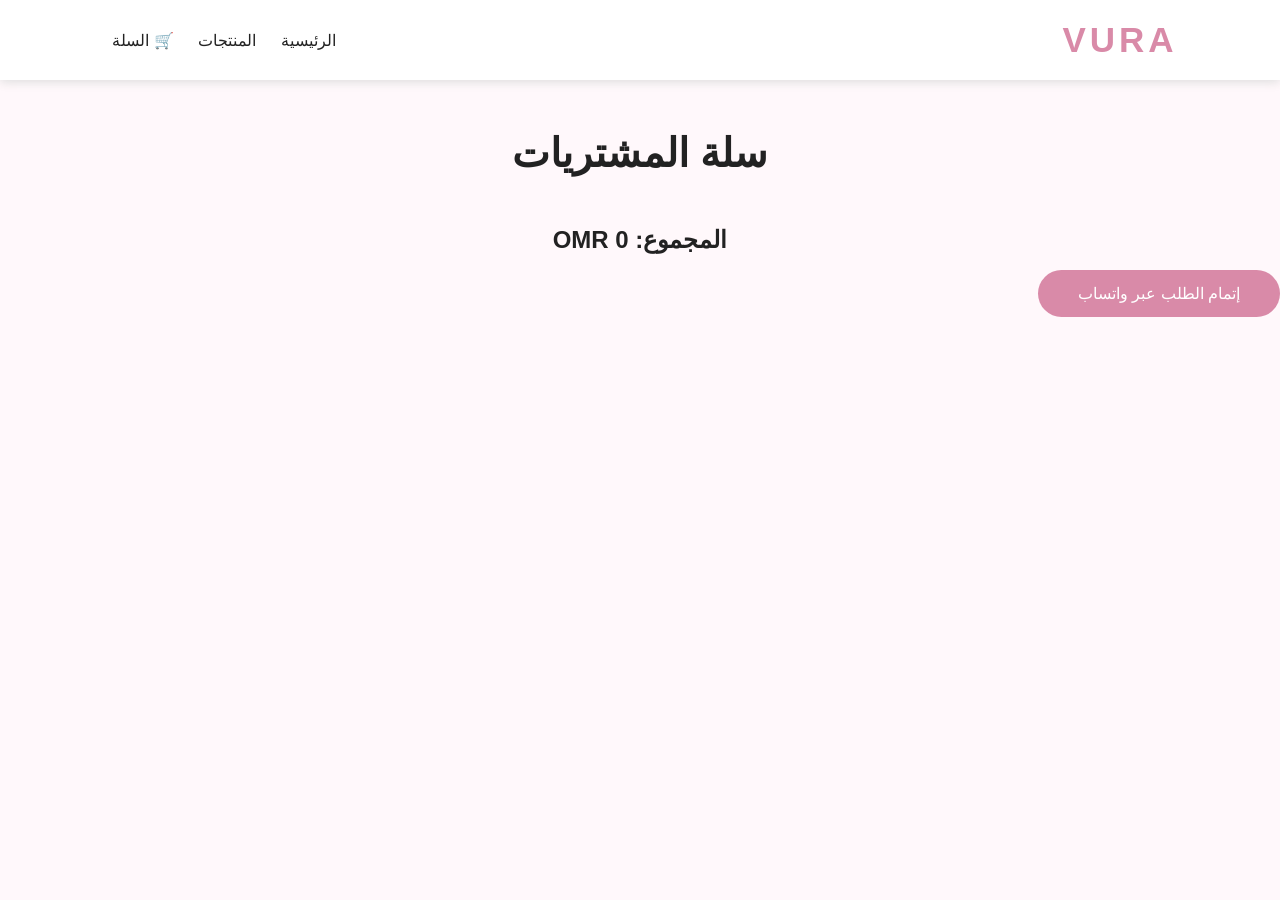
<file: cart.html>
<!DOCTYPE html>
<html lang="ar" dir="rtl">

<head>

<meta charset="UTF-8">
<meta name="viewport" content="width=device-width, initial-scale=1.0">

<title>Vura Cart</title>

<link rel="stylesheet" href="style.css">

</head>


<body>


<header>

<div class="logo">
VURA
</div>


<nav>

<a href="index.html">الرئيسية</a>
<a href="products.html">المنتجات</a>
<a href="cart.html">🛒 السلة</a>

</nav>


</header>




<section>

<h1 class="title">
سلة المشتريات
</h1>


<div id="cartItems"></div>


<h2 class="total">

المجموع:
<span id="total">
0
</span>
 OMR

</h2>


<a id="whatsapp" class="btn">
إتمام الطلب عبر واتساب
</a>


</section>




<script src="script.js"></script>


</body>

</html>
</file>
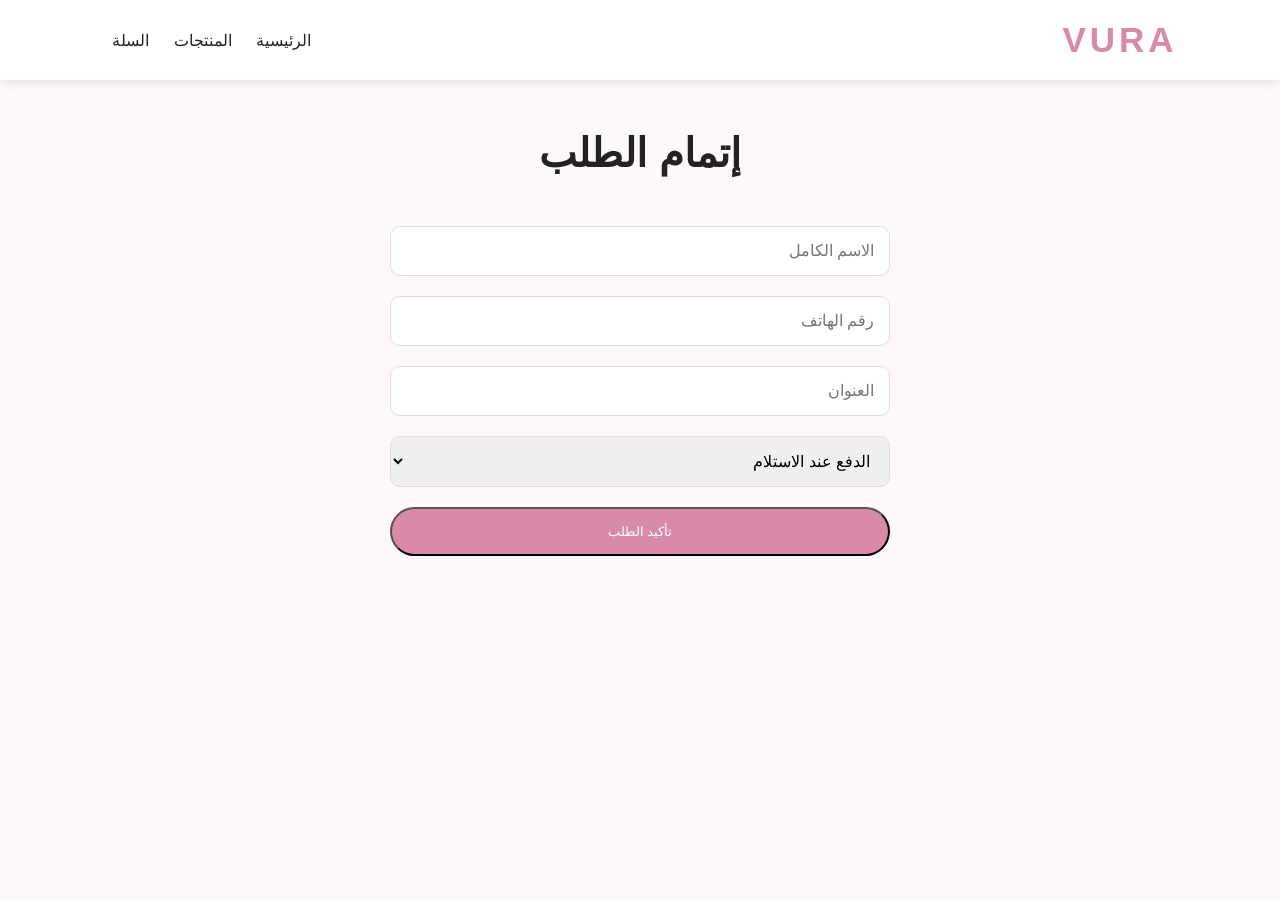
<file: checkout.html>
<!DOCTYPE html>
<html lang="ar" dir="rtl">

<head>

<meta charset="UTF-8">
<meta name="viewport" content="width=device-width, initial-scale=1.0">

<title>Vura Checkout</title>

<link rel="stylesheet" href="style.css">

</head>


<body>


<header>

<div class="logo">
VURA
</div>

<nav>
<a href="index.html">الرئيسية</a>
<a href="products.html">المنتجات</a>
<a href="cart.html">السلة</a>
</nav>

</header>



<section>

<h1 class="title">
إتمام الطلب
</h1>


<div class="checkout">


<input id="name" placeholder="الاسم الكامل">


<input id="phone" placeholder="رقم الهاتف">


<input id="address" placeholder="العنوان">


<select id="payment">

<option>
الدفع عند الاستلام
</option>

<option>
بطاقة بنكية
</option>

</select>


<button class="btn" onclick="sendOrder()">
تأكيد الطلب
</button>


</div>


</section>




<script src="script.js">// Import the functions you need from the SDKs you need
import { initializeApp } from "firebase/app";
// TODO: Add SDKs for Firebase products that you want to use
// https://firebase.google.com/docs/web/setup#available-libraries

// Your web app's Firebase configuration
const firebaseConfig = {
  apiKey: "AIzaSyAiStoei0ooH4V5ietn5L0YQivcRFvlkOA",
  authDomain: "vura-store-c2364.firebaseapp.com",
  projectId: "vura-store-c2364",
  storageBucket: "vura-store-c2364.firebasestorage.app",
  messagingSenderId: "117842590113",
  appId: "1:117842590113:web:628570246fc0fa6caa73e0"
};

// Initialize Firebase
const app = initializeApp(firebaseConfig);</script>


</body>

</html>
</file>
<file: style.css>
*{
margin:0;
padding:0;
box-sizing:border-box;
font-family:Arial,Tahoma;
}


body{

background:#fff8fb;
color:#222;

}



header{

background:white;
padding:20px 8%;
display:flex;
justify-content:space-between;
align-items:center;
box-shadow:0 2px 10px #ddd;

}
.checkout{

max-width:500px;
margin:auto;
display:flex;
flex-direction:column;
gap:20px;

}


.checkout input,
.checkout select{

padding:15px;
border-radius:10px;
border:1px solid #ddd;
font-size:16px;

}



.logo{

font-size:35px;
font-weight:bold;
letter-spacing:4px;
color:#d98aa8;

}



nav a{

text-decoration:none;
color:#222;
margin:10px;

}



.hero{

height:80vh;
display:flex;
align-items:center;
justify-content:center;
text-align:center;

background:linear-gradient(
#fff,
#f7dce7
);

}



.hero h1{

font-size:55px;
margin-bottom:20px;

}



.hero p{

font-size:22px;
margin-bottom:30px;
color:#666;

}



.btn{

background:#d98aa8;
color:white;
padding:15px 40px;
border-radius:30px;
text-decoration:none;

}




.features{

display:grid;
grid-template-columns:repeat(3,1fr);
gap:20px;
padding:60px 8%;

}



.box{

background:white;
padding:30px;
text-align:center;
border-radius:20px;
box-shadow:0 5px 15px #ddd;

}



.about{

padding:70px 10%;
text-align:center;
line-height:2;

}



.about h2,
.contact h2{

font-size:35px;
margin-bottom:20px;

}




.contact{

background:white;
padding:60px;
text-align:center;

}



footer{

background:#111;
color:white;
padding:20px;
text-align:center;

}



@media(max-width:700px){

header{

flex-direction:column;

}


.hero h1{

font-size:35px;

}


.features{

grid-template-columns:1fr;

}

}
.title{

text-align:center;
margin:50px;
font-size:40px;

}



.products{

display:grid;
grid-template-columns:repeat(auto-fit,minmax(250px,1fr));
gap:25px;
padding:40px 8%;

}



.product{

background:white;
padding-bottom:20px;
border-radius:20px;
text-align:center;
box-shadow:0 5px 15px #ddd;
overflow:hidden;

}



.product img{

width:100%;
height:300px;
object-fit:cover;

}



.product h3{

margin:15px;

}



.product p{

color:#d98aa8;
font-size:22px;
font-weight:bold;

}



.product button{

background:#d98aa8;
border:0;
color:white;
padding:12px 25px;
border-radius:25px;
cursor:pointer;

}
.cartItem{

background:white;
padding:20px;
margin:15px auto;
max-width:500px;
border-radius:15px;
box-shadow:0 5px 15px #ddd;

}


.cartItem button{

background:#222;
color:white;
border:0;
padding:8px 20px;
border-radius:20px;
cursor:pointer;

}



.total{

text-align:center;
margin:30px;

}
</file>
